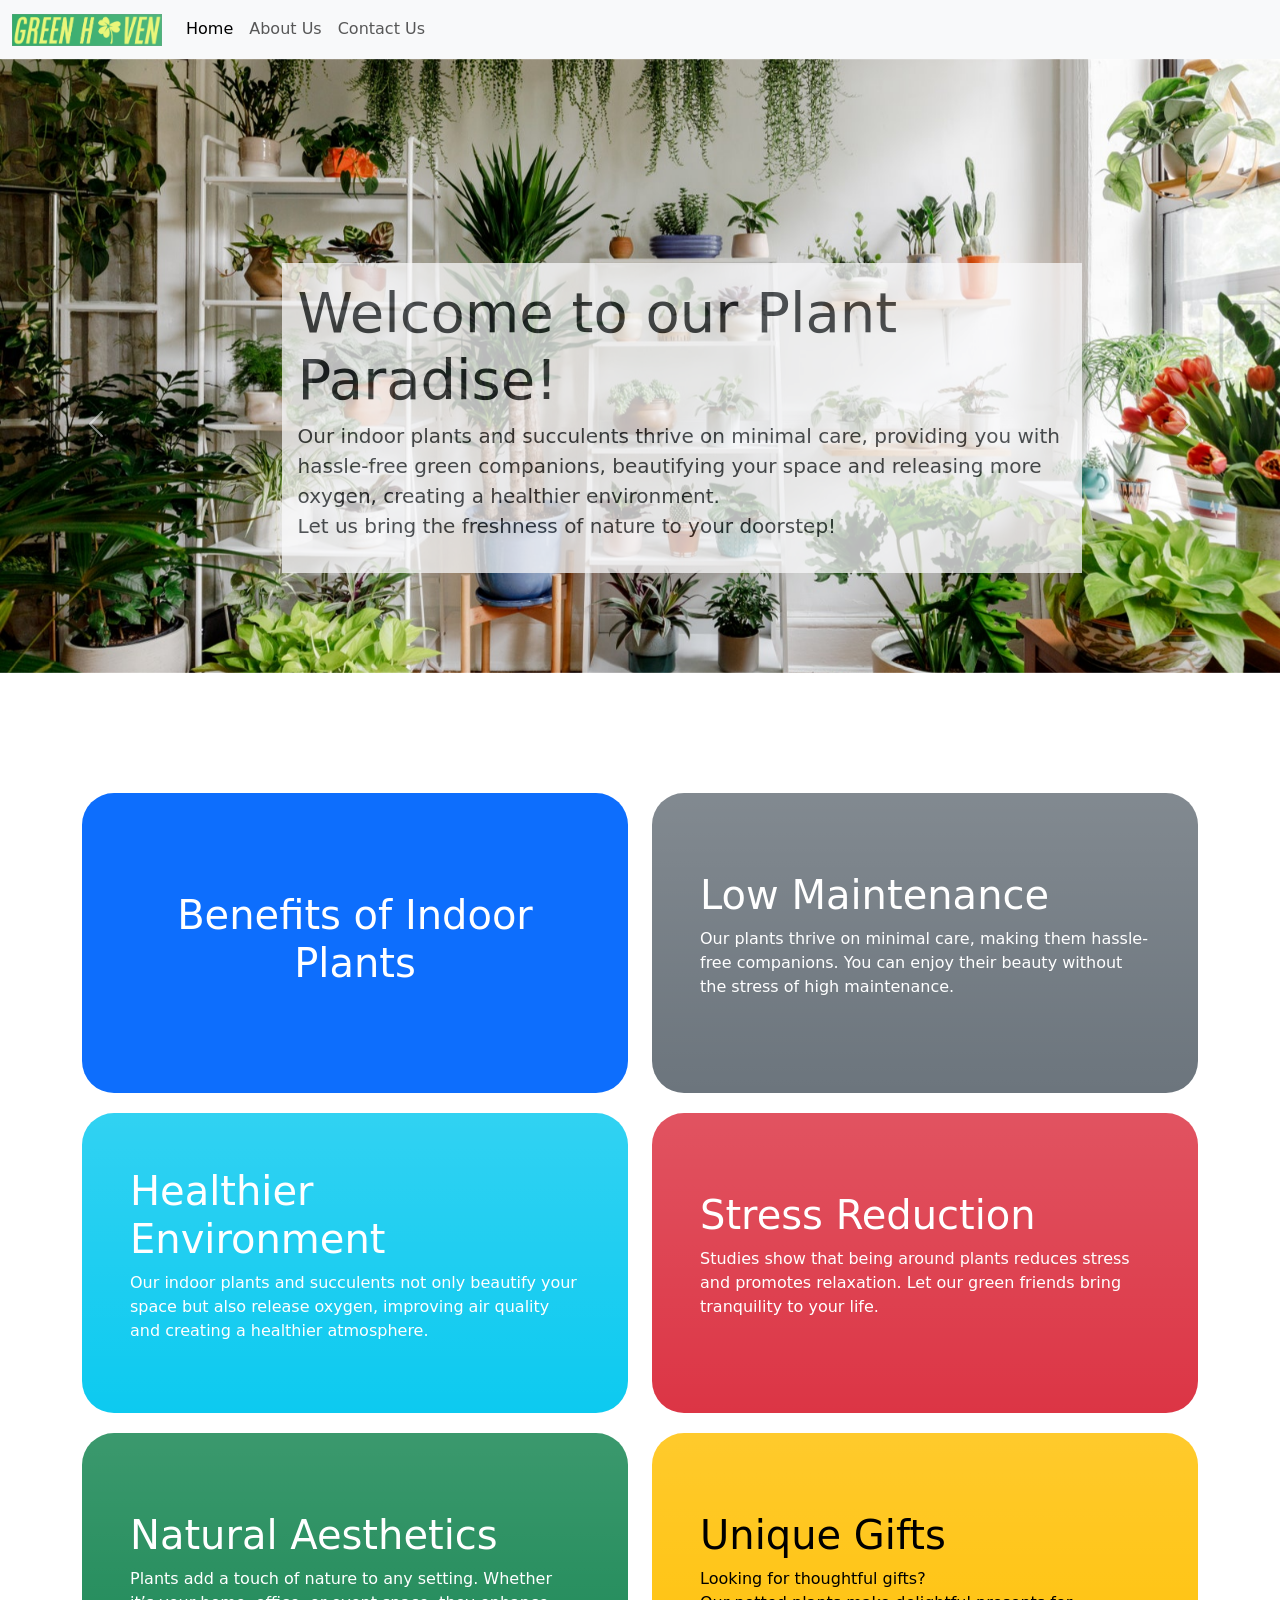
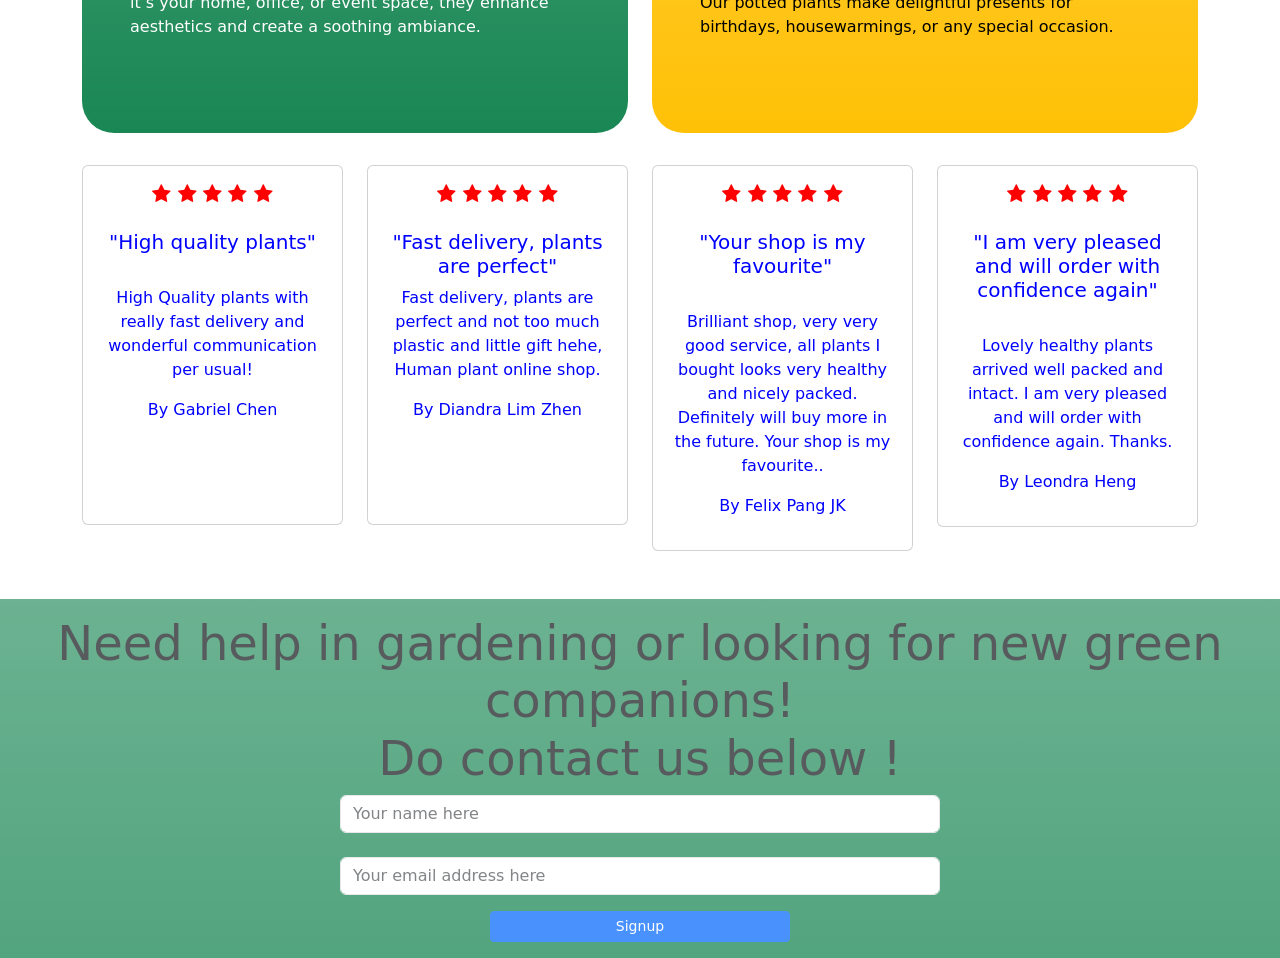
<file: index.html>
<!DOCTYPE html>
<html lang="en">
<head>
  <meta charset="UTF-8">
  <meta name="viewport" content="width=device-width, initial-scale=1.0">
  
  <!-- google fonts -->
  <!-- main font -->
  <link rel="preconnect" href="https://fonts.googleapis.com">
  <link rel="preconnect" href="https://fonts.gstatic.com" crossorigin>
  <link href="https://fonts.googleapis.com/css2?family=Nunito+Sans:ital,opsz,wght@0,6..12,200..1000;1,6..12,200..1000&display=swap" rel="stylesheet">
  
  <!-- Add icon library -->
  <link rel="stylesheet" href="https://cdnjs.cloudflare.com/ajax/libs/font-awesome/4.7.0/css/font-awesome.min.css">

  <!-- secondary font -->
  <link rel="preconnect" href="https://fonts.googleapis.com">
  <link rel="preconnect" href="https://fonts.gstatic.com" crossorigin>
  <link href="https://fonts.googleapis.com/css2?family=Nunito+Sans:ital,opsz,wght@0,6..12,200..1000;1,6..12,200..1000&family=Open+Sans:ital,wght@0,300..800;1,300..800&display=swap" rel="stylesheet">

  <!-- bootstrap -->
  <link href="https://cdn.jsdelivr.net/npm/bootstrap@5.3.3/dist/css/bootstrap.min.css" rel="stylesheet" integrity="sha384-QWTKZyjpPEjISv5WaRU9OFeRpok6YctnYmDr5pNlyT2bRjXh0JMhjY6hW+ALEwIH" crossorigin="anonymous">
  <!-- main -->

  <link rel="stylesheet" href="css/style.css">

  <title>Green Haven Landing Page</title>

</head>
<body>
  <header>
    <!-- start navbar -->
    <nav class="navbar navbar-expand-sm bg-body-tertiary">
      <div class="container-fluid">
        <a class="navbar-brand" href="#"><img src="img/logo-green-haven.png" style="width: 150px"></a>
        <button class="navbar-toggler" type="button" data-bs-toggle="collapse" data-bs-target="#navbarNavDropdown" aria-controls="navbarNavDropdown" aria-expanded="false" aria-label="Toggle navigation">
          <span class="navbar-toggler-icon"></span>
        </button>
        <div class="collapse navbar-collapse" id="navbarNavDropdown">
          <ul class="navbar-nav">
            <li class="nav-item">
              <a class="nav-link active" aria-current="page" href="#">Home</a>
            </li>
            <li class="nav-item">
              <a class="nav-link" href="#">About Us</a>
            </li>
            <li class="nav-item">
              <a class="nav-link" href="#">Contact Us</a>
            </li>
          </ul>
        </div>
      </div>
    </nav>
    <!-- end navbar -->
  </header>

  <main>
    <div id="top-wrapper">
      <!-- start carousel -->
      <!-- carousel -->
      <div id="carousel-plant-decor" class="carousel slide" data-ride="carousel">
        <div class="carousel-indicators">
          <button type="button" data-bs-target="#carousel-plant-decor" data-bs-slide-to="0" class="active" aria-current="true" aria-label="Slide 1"></button>
          <button type="button" data-bs-target="#carousel-plant-decor" data-bs-slide-to="1" aria-label="Slide 2"></button>
          <button type="button" data-bs-target="#carousel-plant-decor" data-bs-slide-to="2" aria-label="Slide 3"></button>
          <button type="button" data-bs-target="#carousel-plant-decor" data-bs-slide-to="3" aria-label="Slide 4"></button>
        </div>
      
      <div class="carousel-inner">
        <div class="carousel-item active ">
          <img src="img/indoor-plants-1.jpg" class="d-block w-100" alt="image of indoor plants like hanging plants and potted plants">
        </div>
        <div class="carousel-item">
          <img src="img/indoor-plants-2.jpg" class="d-block w-100" alt="image of oxygen giving indoor plants">
        </div>
        <div class="carousel-item">
          <img src="img/indoor-plants-3.jpg" class="d-block w-100" alt="image of oxygen giving indoor potted plants">
        </div>
        <div class="carousel-item">
          <img src="img/indoor-plants-4.jpg" class="d-block w-100" alt="image of indoor potted plants around study area">
        </div>
      </div>
      
      <button class="carousel-control-prev" type="button" data-bs-target="#carousel-plant-decor" data-bs-slide="prev">
        <span class="carousel-control-prev-icon" aria-hidden="true"></span>
        <span class="visually-hidden">Previous</span>
      </button>
      <button class="carousel-control-next" type="button" data-bs-target="#carousel-plant-decor" data-bs-slide="next">
        <span class="carousel-control-next-icon" aria-hidden="true"></span>
        <span class="visually-hidden">Next</span>
      </button>
      </div>
      <!-- end carousel -->

      <!-- start call to action -->
      <section class="bg-light p-3" id="cta">
        <h1 class="display-4">Welcome to our Plant Paradise!</h1>
          <p class="lead text-left">
            Our indoor plants and succulents thrive on minimal care, providing you with hassle-free green companions, beautifying your space and releasing more oxygen, creating a healthier environment. <br>Let us bring the freshness of nature to your doorstep!
          </p>
          <div class="d-none d-sm-block d-md-none"><input class="form-control" type="text" placeholder="Your email here"/>
          <button class="mt-2 btn btn-primary btn-sm">Signup</button>
        </div>
      </section>
      <!-- end call to action -->
    </div>

      <!-- start reasons to engage -->
      <section>
        <div class="container mb-3">
          <div class="row gx-lg-4">
            <div class="col-12 col-lg-6 d-none d-sm-block">
              <div class="bg-primary d-flex align-items-stretch p-5 rounded-5 mt-1 engage">
                <div class="m-auto">
                  <h1 class="text-white text-center">Benefits of Indoor Plants</h1>
                </div>
              </div>
            </div>
         
            <div class="col-12 row-col-1 col-lg-6">
              <div class="bg-secondary bg-gradient d-flex align-items-stretch p-5 rounded-5 mt-1 engage">
                <div class="m-auto">
                  <h1 class="text-white">Low Maintenance</h1>
                    <p class="text-white">
                    Our plants thrive on minimal care, making them hassle-free companions. You can enjoy their beauty without the stress of high maintenance.
                    </p>
                  </div>    
              </div>
            </div>
          </div>      
        </div>  
  
        <div class="container mb-3">
          <div class="row gx-lg-4">
            <div class="col-12 col-lg-6">
              <div class="bg-info bg-gradient d-flex align-items-stretch p-5 rounded-5 mt-1 engage">
                <div class="m-auto">
                  <h1 class="text-white">Healthier Environment</h1>
                    <p class="text-white">
                      Our indoor plants and succulents not only beautify your space but also release oxygen, improving air quality and creating a healthier atmosphere.
                    </p>
                </div>
              </div>
            </div>
  
            <div class="col-12 col-lg-6">
              <div class="bg-danger bg-gradient d-flex align-items-stretch p-5 rounded-5 mt-1 engage">
                <div class="m-auto">
                  <h1 class="text-white">Stress Reduction</h1>
                    <p class="text-white">
                      Studies show that being around plants reduces stress and promotes relaxation. Let our green friends bring tranquility to your life.
                    </p>
                </div>
              </div>
            </div>
          </div>
        </div>
  
        <div class="container mb-3">
          <div class="row gx-lg-4">
            <div class="col-12 col-lg-6 ">
              <div class="bg-success bg-gradient d-flex align-items-stretch p-5 rounded-5 mt-1 engage">
                <div class="m-auto">
                  <h1 class="text-white">Natural Aesthetics</h1>
                    <p class="text-white">
                      Plants add a touch of nature to any setting. Whether it’s your home, office, or event space, they enhance aesthetics and create a soothing ambiance.   
                    </p>
                </div>
              </div>
            </div>
  
          <div class="col-12 col-lg-6">
            <div class="bg-warning bg-gradient d-flex align-items-stretch p-5 rounded-5 mt-1 engage">
              <div class="m-auto">
                <h1 class="text-black">Unique Gifts</h1>
                  <p class="text-black">
                    Looking for thoughtful gifts? 
                    <br>
                    Our potted plants make delightful presents for birthdays, housewarmings, or any special occasion.  
                  </p>
              </div>
            </div>
          </div>
        </div>
      </div>
    </section>

  <!-- start testimonials-->
  <section class="container mt-3 pt-3 pb-5 text-center d-none d-sm-block">
    <div class="row">
      <div class="col-lg-3">
        <div class="card">
          <div class="card-body">
            <h5 class="card-title">
              <span class="fa fa-star checked"></span>
              <span class="fa fa-star checked"></span>
              <span class="fa fa-star checked"></span>
              <span class="fa fa-star checked"></span>
              <span class="fa fa-star checked"></span>
              <br>
              <br>
              "High quality plants"</h5>
              <br>
            <p class="card-text text-center">
              High Quality plants with really fast delivery and wonderful communication per usual! 
            </p>
            <p text-lg-left>By Gabriel Chen</p>
          </div>
        </div>
      </div>
      <div class="col-lg-3">
        <div class="card">
          <div class="card-body">
            <h5 class="card-title">
              <span class="fa fa-star checked"></span>
              <span class="fa fa-star checked"></span>
              <span class="fa fa-star checked"></span>
              <span class="fa fa-star checked"></span>
              <span class="fa fa-star checked"></span>
              <br>
              <br>
              "Fast delivery, plants are perfect"</h5>
            <p class="card-text text-center">
              Fast delivery, plants are perfect and not too much plastic and little gift hehe, Human plant online shop.
            </p>
            <p text-lg-left>By Diandra Lim Zhen</p>
          </div>
        </div>
      </div>
      <div class="col-lg-3">
        <div class="card">
          <div class="card-body">
            <h5 class="card-title">
              <span class="fa fa-star checked"></span>
              <span class="fa fa-star checked"></span>
              <span class="fa fa-star checked"></span>
              <span class="fa fa-star checked"></span>
              <span class="fa fa-star checked"></span>
              <br>
              <br>
              "Your shop is my favourite"</h5>
              <br>
              <p class="card-text text-center">
              Brilliant shop, very very good service, all plants I bought looks very healthy and nicely packed. Definitely will buy more in the future. Your shop is my favourite..
            </p>
            <p text-lg-left>By Felix Pang JK</p>
          </div>
        </div>
      </div>
      <div class="col-lg-3">
        <div class="card">
          <div class="card-body">
            <h5 class="card-title">
              <span class="fa fa-star checked"></span>
              <span class="fa fa-star checked"></span>
              <span class="fa fa-star checked"></span>
              <span class="fa fa-star checked"></span>
              <span class="fa fa-star checked"></span>
              <br>
              <br>
              "I am very pleased and will order with confidence again"</h5>
              <br>
              <p class="card-text text-center">
              Lovely healthy plants arrived well packed and intact. I am very pleased and will order with confidence again. Thanks.
              </p>
              <p text-lg-left>By Leondra Heng</p>
          </div>
        </div>
      </div>
    </div>
  </section>
  <!-- end testimonials-->
  
  <!-- start contacts -->
  <section class="bg-success bg-gradient p-3 d-none d-sm-block" id="contact">
    <h1 class="display-5 text-center">Need help in gardening or looking for new green companions! <br>Do contact us below !</h1>

    <div class="container w-50"><input class="form-control" type="text" placeholder="Your name here"/>
    <br>
    <input class="form-control" type="text" placeholder="Your email address here"/>
    <div class="d-grid gap-2 col-6 mx-auto"><button class="mt-3 btm-3 btn btn-primary btn-sm">Signup</button>
    </div>
    </div>
  </section>
  <!-- end contacts -->

  </main>

  <footer class="row d-none d-sm-block d-md-none">
    <section class="col-12">
      <div class="bg-dark p-3 mt-1">
        <p class="text-white">
          (c) Green Haven 2024
        </p>
      </div>
    </section>
  </footer>
  <script src="https://cdn.jsdelivr.net/npm/bootstrap@5.3.3/dist/js/bootstrap.bundle.min.js" integrity="sha384-YvpcrYf0tY3lHB60NNkmXc5s9fDVZLESaAA55NDzOxhy9GkcIdslK1eN7N6jIeHz" crossorigin="anonymous"></script>
</body>
</html>
</file>
<file: css/style.css>
.body {
    padding:0;
    margin:0;
}

.nunito-sans-<nsans-primary {
    font-family: "Nunito Sans", sans-serif;
    font-optical-sizing: auto;
    font-weight: 400;
    font-style: normal;
    font-variation-settings:
      "wdth" 100,
      "YTLC" 500;
}
  
.open-sans-<osans-secondary {
    font-family: "Open Sans", sans-serif;
    font-optical-sizing: auto;
    font-weight: 400;
    font-style: normal;
    font-variation-settings:
      "wdth" 100;
}

@media screen and (min-width:992px) {
    #top-wrapper {
      position: relative;
}

#cta {
    position:absolute;
    top: 28%;
    left: 22%;
    opacity: 0.75;
    width: 800px;
}

.engage {
    min-height: 300px;
}

.carousel {
    /* any dimensions are fine, it can be responsive with max-width */
    width: auto;
    height: 730px;
}
  
.carousel-inner {
    /* make sure your .items will get correct height */
    height: 100%;
}
  
.carousel-item {
    background-size: cover;
    background-position: 50% 50%;
    width: 100%;
    height: 100%;
}

#contact {
    width: auto;
    opacity: 0.75;
}

.card {
    min-height: 360px;
    color: blue;
}

.checked {
    color: red;
}
}

.carousel-inner {
    height: 0;
    padding-bottom: 48%; 
}
  
.carousel-item {
    position: absolute !important; 
    top: 0;
    right: 0;
    bottom: 0;
    left: 0;
}
  
.carousel-item img {
    height: 100%; 
    object-fit: cover; 
}
</file>
